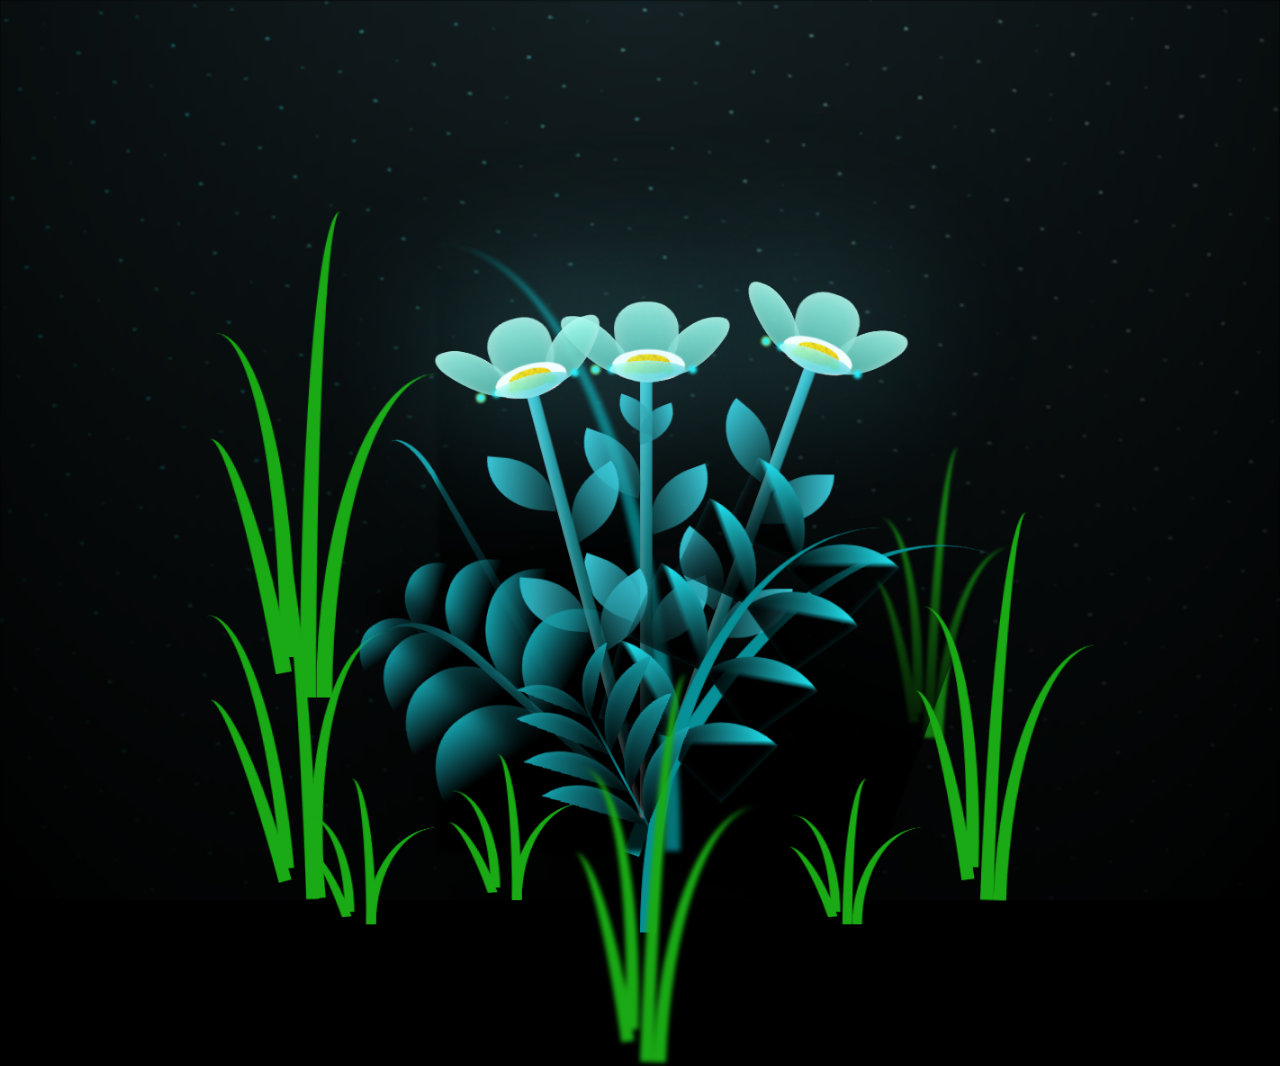
<file: FLower_real_code/sharvari.html>
<!DOCTYPE html>
<html lang="en">
<head>
    <meta charset="UTF-8">
    <meta name="viewport" content="width=device-width, initial-scale=1.0">
    <title>Document</title>
    <link rel="stylesheet" href="code.css">
</head>
<body>
    
<div class="not-loaded">
    <div class="night"></div>
    <div class="flowers">
      <div class="flower flower--1">
        <div class="flower__leafs flower__leafs--1">
          <div class="flower__leaf flower__leaf--1"></div>
          <div class="flower__leaf flower__leaf--2"></div>
          <div class="flower__leaf flower__leaf--3"></div>
          <div class="flower__leaf flower__leaf--4"></div>
          <div class="flower__white-circle"></div>
  
          <div class="flower__light flower__light--1"></div>
          <div class="flower__light flower__light--2"></div>
          <div class="flower__light flower__light--3"></div>
          <div class="flower__light flower__light--4"></div>
          <div class="flower__light flower__light--5"></div>
          <div class="flower__light flower__light--6"></div>
          <div class="flower__light flower__light--7"></div>
          <div class="flower__light flower__light--8"></div>
  
        </div>
        <div class="flower__line">
          <div class="flower__line__leaf flower__line__leaf--1"></div>
          <div class="flower__line__leaf flower__line__leaf--2"></div>
          <div class="flower__line__leaf flower__line__leaf--3"></div>
          <div class="flower__line__leaf flower__line__leaf--4"></div>
          <div class="flower__line__leaf flower__line__leaf--5"></div>
          <div class="flower__line__leaf flower__line__leaf--6"></div>
        </div>
      </div>
  
      <div class="flower flower--2">
        <div class="flower__leafs flower__leafs--2">
          <div class="flower__leaf flower__leaf--1"></div>
          <div class="flower__leaf flower__leaf--2"></div>
          <div class="flower__leaf flower__leaf--3"></div>
          <div class="flower__leaf flower__leaf--4"></div>
          <div class="flower__white-circle"></div>
  
          <div class="flower__light flower__light--1"></div>
          <div class="flower__light flower__light--2"></div>
          <div class="flower__light flower__light--3"></div>
          <div class="flower__light flower__light--4"></div>
          <div class="flower__light flower__light--5"></div>
          <div class="flower__light flower__light--6"></div>
          <div class="flower__light flower__light--7"></div>
          <div class="flower__light flower__light--8"></div>
  
        </div>
        <div class="flower__line">
          <div class="flower__line__leaf flower__line__leaf--1"></div>
          <div class="flower__line__leaf flower__line__leaf--2"></div>
          <div class="flower__line__leaf flower__line__leaf--3"></div>
          <div class="flower__line__leaf flower__line__leaf--4"></div>
        </div>
      </div>
  
      <div class="flower flower--3">
        <div class="flower__leafs flower__leafs--3">
          <div class="flower__leaf flower__leaf--1"></div>
          <div class="flower__leaf flower__leaf--2"></div>
          <div class="flower__leaf flower__leaf--3"></div>
          <div class="flower__leaf flower__leaf--4"></div>
          <div class="flower__white-circle"></div>
  
          <div class="flower__light flower__light--1"></div>
          <div class="flower__light flower__light--2"></div>
          <div class="flower__light flower__light--3"></div>
          <div class="flower__light flower__light--4"></div>
          <div class="flower__light flower__light--5"></div>
          <div class="flower__light flower__light--6"></div>
          <div class="flower__light flower__light--7"></div>
          <div class="flower__light flower__light--8"></div>
  
        </div>
        <div class="flower__line">
          <div class="flower__line__leaf flower__line__leaf--1"></div>
          <div class="flower__line__leaf flower__line__leaf--2"></div>
          <div class="flower__line__leaf flower__line__leaf--3"></div>
          <div class="flower__line__leaf flower__line__leaf--4"></div>
        </div>
      </div>
  
      <div class="grow-ans" style="--d:1.2s">
        <div class="flower__g-long">
          <div class="flower__g-long__top"></div>
          <div class="flower__g-long__bottom"></div>
        </div>
      </div>
  
      <div class="growing-grass">
        <div class="flower__grass flower__grass--1">
          <div class="flower__grass--top"></div>
          <div class="flower__grass--bottom"></div>
          <div class="flower__grass__leaf flower__grass__leaf--1"></div>
          <div class="flower__grass__leaf flower__grass__leaf--2"></div>
          <div class="flower__grass__leaf flower__grass__leaf--3"></div>
          <div class="flower__grass__leaf flower__grass__leaf--4"></div>
          <div class="flower__grass__leaf flower__grass__leaf--5"></div>
          <div class="flower__grass__leaf flower__grass__leaf--6"></div>
          <div class="flower__grass__leaf flower__grass__leaf--7"></div>
          <div class="flower__grass__leaf flower__grass__leaf--8"></div>
          <div class="flower__grass__overlay"></div>
        </div>
      </div>
  
      <div class="growing-grass">
        <div class="flower__grass flower__grass--2">
          <div class="flower__grass--top"></div>
          <div class="flower__grass--bottom"></div>
          <div class="flower__grass__leaf flower__grass__leaf--1"></div>
          <div class="flower__grass__leaf flower__grass__leaf--2"></div>
          <div class="flower__grass__leaf flower__grass__leaf--3"></div>
          <div class="flower__grass__leaf flower__grass__leaf--4"></div>
          <div class="flower__grass__leaf flower__grass__leaf--5"></div>
          <div class="flower__grass__leaf flower__grass__leaf--6"></div>
          <div class="flower__grass__leaf flower__grass__leaf--7"></div>
          <div class="flower__grass__leaf flower__grass__leaf--8"></div>
          <div class="flower__grass__overlay"></div>
        </div>
      </div>
  
      <div class="grow-ans" style="--d:2.4s">
        <div class="flower__g-right flower__g-right--1">
          <div class="leaf"></div>
        </div>
      </div>
  
      <div class="grow-ans" style="--d:2.8s">
        <div class="flower__g-right flower__g-right--2">
          <div class="leaf"></div>
        </div>
      </div>
  
      <div class="grow-ans" style="--d:2.8s">
        <div class="flower__g-front">
          <div class="flower__g-front__leaf-wrapper flower__g-front__leaf-wrapper--1">
            <div class="flower__g-front__leaf"></div>
          </div>
          <div class="flower__g-front__leaf-wrapper flower__g-front__leaf-wrapper--2">
            <div class="flower__g-front__leaf"></div>
          </div>
          <div class="flower__g-front__leaf-wrapper flower__g-front__leaf-wrapper--3">
            <div class="flower__g-front__leaf"></div>
          </div>
          <div class="flower__g-front__leaf-wrapper flower__g-front__leaf-wrapper--4">
            <div class="flower__g-front__leaf"></div>
          </div>
          <div class="flower__g-front__leaf-wrapper flower__g-front__leaf-wrapper--5">
            <div class="flower__g-front__leaf"></div>
          </div>
          <div class="flower__g-front__leaf-wrapper flower__g-front__leaf-wrapper--6">
            <div class="flower__g-front__leaf"></div>
          </div>
          <div class="flower__g-front__leaf-wrapper flower__g-front__leaf-wrapper--7">
            <div class="flower__g-front__leaf"></div>
          </div>
          <div class="flower__g-front__leaf-wrapper flower__g-front__leaf-wrapper--8">
            <div class="flower__g-front__leaf"></div>
          </div>
          <div class="flower__g-front__line"></div>
        </div>
      </div>
  
      <div class="grow-ans" style="--d:3.2s">
        <div class="flower__g-fr">
          <div class="leaf"></div>
          <div class="flower__g-fr__leaf flower__g-fr__leaf--1"></div>
          <div class="flower__g-fr__leaf flower__g-fr__leaf--2"></div>
          <div class="flower__g-fr__leaf flower__g-fr__leaf--3"></div>
          <div class="flower__g-fr__leaf flower__g-fr__leaf--4"></div>
          <div class="flower__g-fr__leaf flower__g-fr__leaf--5"></div>
          <div class="flower__g-fr__leaf flower__g-fr__leaf--6"></div>
          <div class="flower__g-fr__leaf flower__g-fr__leaf--7"></div>
          <div class="flower__g-fr__leaf flower__g-fr__leaf--8"></div>
        </div>
      </div>
  
      <div class="long-g long-g--0">
        <div class="grow-ans" style="--d:3s">
          <div class="leaf leaf--0"></div>
        </div>
        <div class="grow-ans" style="--d:2.2s">
          <div class="leaf leaf--1"></div>
        </div>
        <div class="grow-ans" style="--d:3.4s">
          <div class="leaf leaf--2"></div>
        </div>
        <div class="grow-ans" style="--d:3.6s">
          <div class="leaf leaf--3"></div>
        </div>
      </div>
  
      <div class="long-g long-g--1">
        <div class="grow-ans" style="--d:3.6s">
          <div class="leaf leaf--0"></div>
        </div>
        <div class="grow-ans" style="--d:3.8s">
          <div class="leaf leaf--1"></div>
        </div>
        <div class="grow-ans" style="--d:4s">
          <div class="leaf leaf--2"></div>
        </div>
        <div class="grow-ans" style="--d:4.2s">
          <div class="leaf leaf--3"></div>
        </div>
      </div>
  
      <div class="long-g long-g--2">
        <div class="grow-ans" style="--d:4s">
          <div class="leaf leaf--0"></div>
        </div>
        <div class="grow-ans" style="--d:4.2s">
          <div class="leaf leaf--1"></div>
        </div>
        <div class="grow-ans" style="--d:4.4s">
          <div class="leaf leaf--2"></div>
        </div>
        <div class="grow-ans" style="--d:4.6s">
          <div class="leaf leaf--3"></div>
        </div>
      </div>
  
      <div class="long-g long-g--3">
        <div class="grow-ans" style="--d:4s">
          <div class="leaf leaf--0"></div>
        </div>
        <div class="grow-ans" style="--d:4.2s">
          <div class="leaf leaf--1"></div>
        </div>
        <div class="grow-ans" style="--d:3s">
          <div class="leaf leaf--2"></div>
        </div>
        <div class="grow-ans" style="--d:3.6s">
          <div class="leaf leaf--3"></div>
        </div>
      </div>
  
      <div class="long-g long-g--4">
        <div class="grow-ans" style="--d:4s">
          <div class="leaf leaf--0"></div>
        </div>
        <div class="grow-ans" style="--d:4.2s">
          <div class="leaf leaf--1"></div>
        </div>
        <div class="grow-ans" style="--d:3s">
          <div class="leaf leaf--2"></div>
        </div>
        <div class="grow-ans" style="--d:3.6s">
          <div class="leaf leaf--3"></div>
        </div>
      </div>
  
      <div class="long-g long-g--5">
        <div class="grow-ans" style="--d:4s">
          <div class="leaf leaf--0"></div>
        </div>
        <div class="grow-ans" style="--d:4.2s">
          <div class="leaf leaf--1"></div>
        </div>
        <div class="grow-ans" style="--d:3s">
          <div class="leaf leaf--2"></div>
        </div>
        <div class="grow-ans" style="--d:3.6s">
          <div class="leaf leaf--3"></div>
        </div>
      </div>
  
      <div class="long-g long-g--6">
        <div class="grow-ans" style="--d:4.2s">
          <div class="leaf leaf--0"></div>
        </div>
        <div class="grow-ans" style="--d:4.4s">
          <div class="leaf leaf--1"></div>
        </div>
        <div class="grow-ans" style="--d:4.6s">
          <div class="leaf leaf--2"></div>
        </div>
        <div class="grow-ans" style="--d:4.8s">
          <div class="leaf leaf--3"></div>
        </div>
      </div>
  
      <div class="long-g long-g--7">
        <div class="grow-ans" style="--d:3s">
          <div class="leaf leaf--0"></div>
        </div>
        <div class="grow-ans" style="--d:3.2s">
          <div class="leaf leaf--1"></div>
        </div>
        <div class="grow-ans" style="--d:3.5s">
          <div class="leaf leaf--2"></div>
        </div>
        <div class="grow-ans" style="--d:3.6s">
          <div class="leaf leaf--3"></div>
        </div>
      </div>
    </div>
  </div>
  
</body>
<script src="mit.js"></script>
</html>
</file>
<file: FLower_real_code/code.css>
*,
*::after,
*::before {
  padding: 0;
  margin: 0;
  box-sizing: border-box;
}

:root {
  --dark-color: #000;
}

body {
  display: flex;
  align-items: flex-end;
  justify-content: center;
  min-height: 100vh;
  background-color: var(--dark-color);
  overflow: hidden;
  perspective: 1000px;
}

.night {
  position: fixed;
  left: 50%;
  top: 0;
  transform: translateX(-50%);
  width: 100%;
  height: 100%;
  filter: blur(0.1vmin);
  background-image: radial-gradient(ellipse at top, transparent 0%, var(--dark-color)), radial-gradient(ellipse at bottom, var(--dark-color), rgba(145, 233, 255, 0.2)), repeating-linear-gradient(220deg, rgb(0, 0, 0) 0px, rgb(0, 0, 0) 19px, transparent 19px, transparent 22px), repeating-linear-gradient(189deg, rgb(0, 0, 0) 0px, rgb(0, 0, 0) 19px, transparent 19px, transparent 22px), repeating-linear-gradient(148deg, rgb(0, 0, 0) 0px, rgb(0, 0, 0) 19px, transparent 19px, transparent 22px), linear-gradient(90deg, rgb(0, 255, 250), rgb(240, 240, 240));
}

.flowers {
  position: relative;
  transform: scale(0.9);
}

.flower {
  position: absolute;
  bottom: 10vmin;
  transform-origin: bottom center;
  z-index: 10;
  --fl-speed: 0.8s;
}
.flower--1 {
  animation: moving-flower-1 4s linear infinite;
}
.flower--1 .flower_line {
  height: 70vmin;
  animation-delay: 0.3s;
}
.flower--1 .flower_line__leaf--1 {
  animation: blooming-leaf-right var(--fl-speed) 1.6s backwards;
}
.flower--1 .flower_line__leaf--2 {
  animation: blooming-leaf-right var(--fl-speed) 1.4s backwards;
}
.flower--1 .flower_line__leaf--3 {
  animation: blooming-leaf-left var(--fl-speed) 1.2s backwards;
}
.flower--1 .flower_line__leaf--4 {
  animation: blooming-leaf-left var(--fl-speed) 1s backwards;
}
.flower--1 .flower_line__leaf--5 {
  animation: blooming-leaf-right var(--fl-speed) 1.8s backwards;
}
.flower--1 .flower_line__leaf--6 {
  animation: blooming-leaf-left var(--fl-speed) 2s backwards;
}
.flower--2 {
  left: 50%;
  transform: rotate(20deg);
  animation: moving-flower-2 4s linear infinite;
}
.flower--2 .flower__line {
  height: 60vmin;
  animation-delay: 0.6s;
}
.flower--2 .flower__line__leaf--1 {
  animation: blooming-leaf-right var(--fl-speed) 1.9s backwards;
}
.flower--2 .flower__line__leaf--2 {
  animation: blooming-leaf-right var(--fl-speed) 1.7s backwards;
}
.flower--2 .flower__line__leaf--3 {
  animation: blooming-leaf-left var(--fl-speed) 1.5s backwards;
}
.flower--2 .flower__line__leaf--4 {
  animation: blooming-leaf-left var(--fl-speed) 1.3s backwards;
}
.flower--3 {
  left: 50%;
  transform: rotate(-15deg);
  animation: moving-flower-3 4s linear infinite;
}
.flower--3 .flower__line {
  animation-delay: 0.9s;
}
.flower--3 .flower__line__leaf--1 {
  animation: blooming-leaf-right var(--fl-speed) 2.5s backwards;
}
.flower--3 .flower__line__leaf--2 {
  animation: blooming-leaf-right var(--fl-speed) 2.3s backwards;
}
.flower--3 .flower__line__leaf--3 {
  animation: blooming-leaf-left var(--fl-speed) 2.1s backwards;
}
.flower--3 .flower__line__leaf--4 {
  animation: blooming-leaf-left var(--fl-speed) 1.9s backwards;
}
.flower__leafs {
  position: relative;
  animation: blooming-flower 2s backwards;
}
.flower__leafs--1 {
  animation-delay: 1.1s;
}
.flower__leafs--2 {
  animation-delay: 1.4s;
}
.flower__leafs--3 {
  animation-delay: 1.7s;
}
.flower__leafs::after {
  content: "";
  position: absolute;
  left: 0;
  top: 0;
  transform: translate(-50%, -100%);
  width: 8vmin;
  height: 8vmin;
  background-color: #6bf0ff;
  filter: blur(10vmin);
}
.flower__leaf {
  position: absolute;
  bottom: 0;
  left: 50%;
  width: 8vmin;
  height: 11vmin;
  border-radius: 51% 49% 47% 53%/44% 45% 55% 69%;
  background-color: #a7ffee;
  background-image: linear-gradient(to top, #54b8aa, #a7ffee);
  transform-origin: bottom center;
  opacity: 0.9;
  box-shadow: inset 0 0 2vmin rgba(255, 255, 255, 0.5);
}
.flower__leaf--1 {
  transform: translate(-10%, 1%) rotateY(40deg) rotateX(-50deg);
}
.flower__leaf--2 {
  transform: translate(-50%, -4%) rotateX(40deg);
}
.flower__leaf--3 {
  transform: translate(-90%, 0%) rotateY(45deg) rotateX(50deg);
}
.flower__leaf--4 {
  width: 8vmin;
  height: 8vmin;
  transform-origin: bottom left;
  border-radius: 4vmin 10vmin 4vmin 4vmin;
  transform: translate(0%, 18%) rotateX(70deg) rotate(-43deg);
  background-image: linear-gradient(to top, #39c6d6, #a7ffee);
  z-index: 1;
  opacity: 0.8;
}
.flower__white-circle {
  position: absolute;
  left: -3.5vmin;
  top: -3vmin;
  width: 9vmin;
  height: 4vmin;
  border-radius: 50%;
  background-color: #fff;
}
.flower__white-circle::after {
  content: "";
  position: absolute;
  left: 50%;
  top: 45%;
  transform: translate(-50%, -50%);
  width: 60%;
  height: 60%;
  border-radius: inherit;
  background-image: repeating-linear-gradient(135deg, rgba(0, 0, 0, 0.03) 0px, rgba(0, 0, 0, 0.03) 1px, transparent 1px, transparent 12px), repeating-linear-gradient(45deg, rgba(0, 0, 0, 0.03) 0px, rgba(0, 0, 0, 0.03) 1px, transparent 1px, transparent 12px), repeating-linear-gradient(67.5deg, rgba(0, 0, 0, 0.03) 0px, rgba(0, 0, 0, 0.03) 1px, transparent 1px, transparent 12px), repeating-linear-gradient(135deg, rgba(0, 0, 0, 0.03) 0px, rgba(0, 0, 0, 0.03) 1px, transparent 1px, transparent 12px), repeating-linear-gradient(45deg, rgba(0, 0, 0, 0.03) 0px, rgba(0, 0, 0, 0.03) 1px, transparent 1px, transparent 12px), repeating-linear-gradient(112.5deg, rgba(0, 0, 0, 0.03) 0px, rgba(0, 0, 0, 0.03) 1px, transparent 1px, transparent 12px), repeating-linear-gradient(112.5deg, rgba(0, 0, 0, 0.03) 0px, rgba(0, 0, 0, 0.03) 1px, transparent 1px, transparent 12px), repeating-linear-gradient(45deg, rgba(0, 0, 0, 0.03) 0px, rgba(0, 0, 0, 0.03) 1px, transparent 1px, transparent 12px), repeating-linear-gradient(22.5deg, rgba(0, 0, 0, 0.03) 0px, rgba(0, 0, 0, 0.03) 1px, transparent 1px, transparent 12px), repeating-linear-gradient(45deg, rgba(0, 0, 0, 0.03) 0px, rgba(0, 0, 0, 0.03) 1px, transparent 1px, transparent 12px), repeating-linear-gradient(22.5deg, rgba(0, 0, 0, 0.03) 0px, rgba(0, 0, 0, 0.03) 1px, transparent 1px, transparent 12px), repeating-linear-gradient(135deg, rgba(0, 0, 0, 0.03) 0px, rgba(0, 0, 0, 0.03) 1px, transparent 1px, transparent 12px), repeating-linear-gradient(157.5deg, rgba(0, 0, 0, 0.03) 0px, rgba(0, 0, 0, 0.03) 1px, transparent 1px, transparent 12px), repeating-linear-gradient(67.5deg, rgba(0, 0, 0, 0.03) 0px, rgba(0, 0, 0, 0.03) 1px, transparent 1px, transparent 12px), repeating-linear-gradient(67.5deg, rgba(0, 0, 0, 0.03) 0px, rgba(0, 0, 0, 0.03) 1px, transparent 1px, transparent 12px), linear-gradient(90deg, rgb(255, 235, 18), rgb(255, 206, 0));
}
.flower__line {
  height: 55vmin;
  width: 1.5vmin;
  background-image: linear-gradient(to left, rgba(0, 0, 0, 0.2), transparent, rgba(255, 255, 255, 0.2)), linear-gradient(to top, transparent 10%, #14757a, #39c6d6);
  box-shadow: inset 0 0 2px rgba(0, 0, 0, 0.5);
  animation: grow-flower-tree 4s backwards;
}
.flower__line__leaf {
  --w: 7vmin;
  --h: calc(var(--w) + 2vmin);
  position: absolute;
  top: 20%;
  left: 90%;
  width: var(--w);
  height: var(--h);
  border-top-right-radius: var(--h);
  border-bottom-left-radius: var(--h);
  background-image: linear-gradient(to top, rgba(20, 117, 122, 0.4), #39c6d6);
}
.flower__line__leaf--1 {
  transform: rotate(70deg) rotateY(30deg);
}
.flower__line__leaf--2 {
  top: 45%;
  transform: rotate(70deg) rotateY(30deg);
}
.flower__line__leaf--3, .flower__line__leaf--4, .flower__line__leaf--6 {
  border-top-right-radius: 0;
  border-bottom-left-radius: 0;
  border-top-left-radius: var(--h);
  border-bottom-right-radius: var(--h);
  left: -460%;
  top: 12%;
  transform: rotate(-70deg) rotateY(30deg);
}
.flower__line__leaf--4 {
  top: 40%;
}
.flower__line__leaf--5 {
  top: 0;
  transform-origin: left;
  transform: rotate(70deg) rotateY(30deg) scale(0.6);
}
.flower__line__leaf--6 {
  top: -2%;
  left: -450%;
  transform-origin: right;
  transform: rotate(-70deg) rotateY(30deg) scale(0.6);
}
.flower__light {
  position: absolute;
  bottom: 0vmin;
  width: 1vmin;
  height: 1vmin;
  background-color: rgb(255, 251, 0);
  border-radius: 50%;
  filter: blur(0.2vmin);
  animation: light-ans 4s linear infinite backwards;
}
.flower__light:nth-child(odd) {
  background-color: #23f0ff;
}
.flower__light--1 {
  left: -2vmin;
  animation-delay: 1s;
}
.flower__light--2 {
  left: 3vmin;
  animation-delay: 0.5s;
}
.flower__light--3 {
  left: -6vmin;
  animation-delay: 0.3s;
}
.flower__light--4 {
  left: 6vmin;
  animation-delay: 0.9s;
}
.flower__light--5 {
  left: -1vmin;
  animation-delay: 1.5s;
}
.flower__light--6 {
  left: -4vmin;
  animation-delay: 3s;
}
.flower__light--7 {
  left: 3vmin;
  animation-delay: 2s;
}
.flower__light--8 {
  left: -6vmin;
  animation-delay: 3.5s;
}
.flower__grass {
  --c: #159faa;
  --line-w: 1.5vmin;
  position: absolute;
  bottom: 12vmin;
  left: -7vmin;
  display: flex;
  flex-direction: column;
  align-items: flex-end;
  z-index: 20;
  transform-origin: bottom center;
  transform: rotate(-48deg) rotateY(40deg);
}
.flower__grass--1 {
  animation: moving-grass 2s linear infinite;
}
.flower__grass--2 {
  left: 2vmin;
  bottom: 10vmin;
  transform: scale(0.5) rotate(75deg) rotateX(10deg) rotateY(-200deg);
  opacity: 0.8;
  z-index: 0;
  animation: moving-grass--2 1.5s linear infinite;
}
.flower__grass--top {
  width: 7vmin;
  height: 10vmin;
  border-top-right-radius: 100%;
  border-right: var(--line-w) solid var(--c);
  transform-origin: bottom center;
  transform: rotate(-2deg);
}
.flower__grass--bottom {
  margin-top: -2px;
  width: var(--line-w);
  height: 25vmin;
  background-image: linear-gradient(to top, transparent, var(--c));
}
.flower__grass__leaf {
  --size: 10vmin;
  position: absolute;
  width: calc(var(--size) * 2.1);
  height: var(--size);
  border-top-left-radius: var(--size);
  border-top-right-radius: var(--size);
  background-image: linear-gradient(to top, transparent, transparent 30%, var(--c));
  z-index: 100;
}
.flower__grass__leaf--1 {
  top: -6%;
  left: 30%;
  --size: 6vmin;
  transform: rotate(-20deg);
  animation: growing-grass-ans--1 2s 2.6s backwards;
}
@keyframes growing-grass-ans--1 {
  0% {
    transform-origin: bottom left;
    transform: rotate(-20deg) scale(0);
  }
}
.flower__grass__leaf--2 {
  top: -5%;
  left: -110%;
  --size: 6vmin;
  transform: rotate(10deg);
  animation: growing-grass-ans--2 2s 2.4s linear backwards;
}
@keyframes growing-grass-ans--2 {
  0% {
    transform-origin: bottom right;
    transform: rotate(10deg) scale(0);
  }
}
.flower__grass__leaf--3 {
  top: 5%;
  left: 60%;
  --size: 8vmin;
  transform: rotate(-18deg) rotateX(-20deg);
  animation: growing-grass-ans--3 2s 2.2s linear backwards;
}
@keyframes growing-grass-ans--3 {
  0% {
    transform-origin: bottom left;
    transform: rotate(-18deg) rotateX(-20deg) scale(0);
  }
}
.flower__grass__leaf--4 {
  top: 6%;
  left: -135%;
  --size: 8vmin;
  transform: rotate(2deg);
  animation: growing-grass-ans--4 2s 2s linear backwards;
}
@keyframes growing-grass-ans--4 {
  0% {
    transform-origin: bottom right;
    transform: rotate(2deg) scale(0);
  }
}
.flower__grass__leaf--5 {
  top: 20%;
  left: 60%;
  --size: 10vmin;
  transform: rotate(-24deg) rotateX(-20deg);
  animation: growing-grass-ans--5 2s 1.8s linear backwards;
}
@keyframes growing-grass-ans--5 {
  0% {
    transform-origin: bottom left;
    transform: rotate(-24deg) rotateX(-20deg) scale(0);
  }
}
.flower__grass__leaf--6 {
  top: 22%;
  left: -180%;
  --size: 10vmin;
  transform: rotate(10deg);
  animation: growing-grass-ans--6 2s 1.6s linear backwards;
}
@keyframes growing-grass-ans--6 {
  0% {
    transform-origin: bottom right;
    transform: rotate(10deg) scale(0);
  }
}
.flower__grass__leaf--7 {
  top: 39%;
  left: 70%;
  --size: 10vmin;
  transform: rotate(-10deg);
  animation: growing-grass-ans--7 2s 1.4s linear backwards;
}
@keyframes growing-grass-ans--7 {
  0% {
    transform-origin: bottom left;
    transform: rotate(-10deg) scale(0);
  }
}
.flower__grass__leaf--8 {
  top: 40%;
  left: -215%;
  --size: 11vmin;
  transform: rotate(10deg);
  animation: growing-grass-ans--8 2s 1.2s linear backwards;
}
@keyframes growing-grass-ans--8 {
  0% {
    transform-origin: bottom right;
    transform: rotate(10deg) scale(0);
  }
}
.flower__grass__overlay {
  position: absolute;
  top: -10%;
  right: 0%;
  width: 100%;
  height: 100%;
  background-color: rgba(0, 0, 0, 0.6);
  filter: blur(1.5vmin);
  z-index: 100;
}
.flower__g-long {
  --w: 2vmin;
  --h: 6vmin;
  --c: #159faa;
  position: absolute;
  bottom: 10vmin;
  left: -3vmin;
  transform-origin: bottom center;
  transform: rotate(-30deg) rotateY(-20deg);
  display: flex;
  flex-direction: column;
  align-items: flex-end;
  animation: flower-g-long-ans 3s linear infinite;
}
@keyframes flower-g-long-ans {
  0%, 100% {
    transform: rotate(-30deg) rotateY(-20deg);
  }
  50% {
    transform: rotate(-32deg) rotateY(-20deg);
  }
}
.flower__g-long__top {
  top: calc(var(--h) * -1);
  width: calc(var(--w) + 1vmin);
  height: var(--h);
  border-top-right-radius: 100%;
  border-right: 0.7vmin solid var(--c);
  transform: translate(-0.7vmin, 1vmin);
}
.flower__g-long__bottom {
  width: var(--w);
  height: 50vmin;
  transform-origin: bottom center;
  background-image: linear-gradient(to top, transparent 30%, var(--c));
  box-shadow: inset 0 0 2px rgba(0, 0, 0, 0.5);
  clip-path: polygon(35% 0, 65% 1%, 100% 100%, 0% 100%);
}
.flower__g-right {
  position: absolute;
  bottom: 6vmin;
  left: -2vmin;
  transform-origin: bottom left;
  transform: rotate(20deg);
}
.flower__g-right .leaf {
  width: 30vmin;
  height: 50vmin;
  border-top-left-radius: 100%;
  border-left: 2vmin solid #079097;
  background-image: linear-gradient(to bottom, transparent, var(--dark-color) 60%);
  --webkit-mask-image: linear-gradient(to top, transparent 30%, #079097 60%);
}
.flower__g-right--1 {
  animation: flower-g-right-ans 2.5s linear infinite;
}
.flower__g-right--2 {
  left: 5vmin;
  transform: rotateY(-180deg);
  animation: flower-g-right-ans--2 3s linear infinite;
}
.flower__g-right--2 .leaf {
  height: 75vmin;
  filter: blur(0.3vmin);
  opacity: 0.8;
}
@keyframes flower-g-right-ans {
  0%, 100% {
    transform: rotate(20deg);
  }
  50% {
    transform: rotate(24deg) rotateX(-20deg);
  }
}
@keyframes flower-g-right-ans--2 {
  0%, 100% {
    transform: rotateY(-180deg) rotate(0deg) rotateX(-20deg);
  }
  50% {
    transform: rotateY(-180deg) rotate(6deg) rotateX(-20deg);
  }
}
.flower__g-front {
  position: absolute;
  bottom: 6vmin;
  left: 2.5vmin;
  z-index: 100;
  transform-origin: bottom center;
  transform: rotate(-28deg) rotateY(30deg) scale(1.04);
  animation: flower__g-front-ans 2s linear infinite;
}
@keyframes flower__g-front-ans {
  0%, 100% {
    transform: rotate(-28deg) rotateY(30deg) scale(1.04);
  }
  50% {
    transform: rotate(-35deg) rotateY(40deg) scale(1.04);
  }
}
.flower__g-front__line {
  width: 0.3vmin;
  height: 20vmin;
  background-image: linear-gradient(to top, transparent, #079097, transparent 100%);
  position: relative;
}
.flower__g-front__leaf-wrapper {
  position: absolute;
  top: 0;
  left: 0;
  transform-origin: bottom left;
  transform: rotate(10deg);
}
.flower__g-front__leaf-wrapper:nth-child(even) {
  left: 0vmin;
  transform: rotateY(-180deg) rotate(5deg);
  animation: flower__g-front__leaf-left-ans 1s ease-in backwards;
}
.flower__g-front__leaf-wrapper:nth-child(odd) {
  animation: flower__g-front__leaf-ans 1s ease-in backwards;
}
.flower__g-front__leaf-wrapper--1 {
  top: -8vmin;
  transform: scale(0.7);
  animation: flower__g-front__leaf-ans 1s 5.5s ease-in backwards !important;
}
.flower__g-front__leaf-wrapper--2 {
  top: -8vmin;
  transform: rotateY(-180deg) scale(0.7) !important;
  animation: flower__g-front__leaf-left-ans-2 1s 4.6s ease-in backwards !important;
}
.flower__g-front__leaf-wrapper--3 {
  top: -3vmin;
  animation: flower__g-front__leaf-ans 1s 4.6s ease-in backwards;
}
.flower__g-front__leaf-wrapper--4 {
  top: -3vmin;
  transform: rotateY(-180deg) scale(0.9) !important;
  animation: flower__g-front__leaf-left-ans-2 1s 4.6s ease-in backwards !important;
}
@keyframes flower__g-front__leaf-left-ans-2 {
  0% {
    transform: rotateY(-180deg) scale(0);
  }
}
.flower__g-front__leaf-wrapper--5, .flower__g-front__leaf-wrapper--6 {
  top: 2vmin;
}
.flower__g-front__leaf-wrapper--7, .flower__g-front__leaf-wrapper--8 {
  top: 6.5vmin;
}
.flower__g-front__leaf-wrapper--2 {
  animation-delay: 5.2s !important;
}
.flower__g-front__leaf-wrapper--3 {
  animation-delay: 4.9s !important;
}
.flower__g-front__leaf-wrapper--5 {
  animation-delay: 4.3s !important;
}
.flower__g-front__leaf-wrapper--6 {
  animation-delay: 4.1s !important;
}
.flower__g-front__leaf-wrapper--7 {
  animation-delay: 3.8s !important;
}
.flower__g-front__leaf-wrapper--8 {
  animation-delay: 3.5s !important;
}
@keyframes flower__g-front__leaf-ans {
  0% {
    transform: rotate(10deg) scale(0);
  }
}
@keyframes flower__g-front__leaf-left-ans {
  0% {
    transform: rotateY(-180deg) rotate(5deg) scale(0);
  }
}
.flower__g-front__leaf {
  width: 10vmin;
  height: 10vmin;
  border-radius: 100% 0% 0% 100%/100% 100% 0% 0%;
  box-shadow: inset 0 2px 1vmin hsla(184deg, 97%, 58%, 0.2);
  background-image: linear-gradient(to bottom left, transparent, var(--dark-color)), linear-gradient(to bottom right, #159faa 50%, transparent 50%, transparent);
  -webkit-mask-image: linear-gradient(to bottom right, #159faa 50%, transparent 50%, transparent);
  mask-image: linear-gradient(to bottom right, #159faa 50%, transparent 50%, transparent);
}
.flower__g-fr {
  position: absolute;
  bottom: -4vmin;
  left: vmin;
  transform-origin: bottom left;
  z-index: 10;
  animation: flower__g-fr-ans 2s linear infinite;
}
@keyframes flower__g-fr-ans {
  0%, 100% {
    transform: rotate(2deg);
  }
  50% {
    transform: rotate(4deg);
  }
}
.flower__g-fr .leaf {
  width: 30vmin;
  height: 50vmin;
  border-top-left-radius: 100%;
  border-left: 2vmin solid #079097;
  --webkit-mask-image: linear-gradient(to top, transparent 25%, #079097 50%);
  position: relative;
  z-index: 1;
}
.flower__g-fr__leaf {
  position: absolute;
  top: 0;
  left: 0;
  width: 10vmin;
  height: 10vmin;
  border-radius: 100% 0% 0% 100%/100% 100% 0% 0%;
  box-shadow: inset 0 2px 1vmin hsla(184deg, 97%, 58%, 0.2);
  background-image: linear-gradient(to bottom left, transparent, var(--dark-color) 98%), linear-gradient(to bottom right, #23f0ff 45%, transparent 50%, transparent);
  --webkit-mask-image: linear-gradient(
    135deg,
    #159faa 40%,
    transparent 50%,
    transparent
  );
}
.flower__g-fr__leaf--1 {
  left: 20vmin;
  transform: rotate(45deg);
  animation: flower__g-fr-leaft-ans-1 0.5s 5.2s linear backwards;
}
@keyframes flower__g-fr-leaft-ans-1 {
  0% {
    transform-origin: left;
    transform: rotate(45deg) scale(0);
  }
}
.flower__g-fr__leaf--2 {
  left: 12vmin;
  top: -7vmin;
  transform: rotate(25deg) rotateY(-180deg);
  animation: flower__g-fr-leaft-ans-6 0.5s 5s linear backwards;
}
.flower__g-fr__leaf--3 {
  left: 15vmin;
  top: 6vmin;
  transform: rotate(55deg);
  animation: flower__g-fr-leaft-ans-5 0.5s 4.8s linear backwards;
}
.flower__g-fr__leaf--4 {
  left: 6vmin;
  top: -2vmin;
  transform: rotate(25deg) rotateY(-180deg);
  animation: flower__g-fr-leaft-ans-6 0.5s 4.6s linear backwards;
}
.flower__g-fr__leaf--5 {
  left: 10vmin;
  top: 14vmin;
  transform: rotate(55deg);
  animation: flower__g-fr-leaft-ans-5 0.5s 4.4s linear backwards;
}
@keyframes flower__g-fr-leaft-ans-5 {
  0% {
    transform-origin: left;
    transform: rotate(55deg) scale(0);
  }
}
.flower__g-fr__leaf--6 {
  left: 0vmin;
  top: 6vmin;
  transform: rotate(25deg) rotateY(-180deg);
  animation: flower__g-fr-leaft-ans-6 0.5s 4.2s linear backwards;
}
@keyframes flower__g-fr-leaft-ans-6 {
  0% {
    transform-origin: right;
    transform: rotate(25deg) rotateY(-180deg) scale(0);
  }
}
.flower__g-fr__leaf--7 {
  left: 5vmin;
  top: 22vmin;
  transform: rotate(45deg);
  animation: flower__g-fr-leaft-ans-7 0.5s 4s linear backwards;
}
@keyframes flower__g-fr-leaft-ans-7 {
  0% {
    transform-origin: left;
    transform: rotate(45deg) scale(0);
  }
}
.flower__g-fr__leaf--8 {
  left: -4vmin;
  top: 15vmin;
  transform: rotate(15deg) rotateY(-180deg);
  animation: flower__g-fr-leaft-ans-8 0.5s 3.8s linear backwards;
}
@keyframes flower__g-fr-leaft-ans-8 {
  0% {
    transform-origin: right;
    transform: rotate(15deg) rotateY(-180deg) scale(0);
  }
}

.long-g {
  position: absolute;
  bottom: 25vmin;
  left: -42vmin;
  transform-origin: bottom left;
}
.long-g--1 {
  bottom: 0vmin;
  transform: scale(0.8) rotate(-5deg);
}
.long-g--1 .leaf {
  --webkit-mask-image: linear-gradient(
    to top,
    transparent 40%,
    #079097 80%
  ) !important;
}
.long-g--1 .leaf--1 {
  --w: 5vmin;
  --h: 60vmin;
  left: -2vmin;
  transform: rotate(3deg) rotateY(-180deg);
}
.long-g--2, .long-g--3 {
  bottom: -3vmin;
  left: -35vmin;
  transform-origin: center;
  transform: scale(0.6) rotateX(60deg);
}
.long-g--2 .leaf, .long-g--3 .leaf {
  --webkit-mask-image: linear-gradient(
    to top,
    transparent 50%,
    #079097 80%
  ) !important;
}
.long-g--2 .leaf--1, .long-g--3 .leaf--1 {
  left: -1vmin;
  transform: rotateY(-180deg);
}
.long-g--3 {
  left: -17vmin;
  bottom: 0vmin;
}
.long-g--3 .leaf {
  --webkit-mask-image: linear-gradient(
    to top,
    transparent 40%,
    #079097 80%
  ) !important;
}
.long-g--4 {
  left: 25vmin;
  bottom: -3vmin;
  transform-origin: center;
  transform: scale(0.6) rotateX(60deg);
}
.long-g--4 .leaf {
  --webkit-mask-image: linear-gradient(
    to top,
    transparent 50%,
    #079097 80%
  ) !important;
}
.long-g--5 {
  left: 42vmin;
  bottom: 0vmin;
  transform: scale(0.8) rotate(2deg);
}
.long-g--6 {
  left: 0vmin;
  bottom: -20vmin;
  z-index: 100;
  filter: blur(0.3vmin);
  transform: scale(0.8) rotate(2deg);
}
.long-g--7 {
  left: 35vmin;
  bottom: 20vmin;
  z-index: -1;
  filter: blur(0.3vmin);
  transform: scale(0.6) rotate(2deg);
  opacity: 0.7;
}
.long-g .leaf {
  --w: 15vmin;
  --h: 40vmin;
  --c: #1aaa15;
  position: absolute;
  bottom: 0;
  width: var(--w);
  height: var(--h);
  border-top-left-radius: 100%;
  border-left: 2vmin solid var(--c);
  --webkit-mask-image: linear-gradient(
    to top,
    transparent 20%,
    var(--dark-color)
  );
  transform-origin: bottom center;
}
.long-g .leaf--0 {
  left: 2vmin;
  animation: leaf-ans-1 4s linear infinite;
}
.long-g .leaf--1 {
  --w: 5vmin;
  --h: 60vmin;
  animation: leaf-ans-1 4s linear infinite;
}
.long-g .leaf--2 {
  --w: 10vmin;
  --h: 40vmin;
  left: -0.5vmin;
  bottom: 5vmin;
  transform-origin: bottom left;
  transform: rotateY(-180deg);
  animation: leaf-ans-2 3s linear infinite;
}
.long-g .leaf--3 {
  --w: 5vmin;
  --h: 30vmin;
  left: -1vmin;
  bottom: 3.2vmin;
  transform-origin: bottom left;
  transform: rotate(-10deg) rotateY(-180deg);
  animation: leaf-ans-3 3s linear infinite;
}

@keyframes leaf-ans-1 {
  0%, 100% {
    transform: rotate(-5deg) scale(1);
  }
  50% {
    transform: rotate(5deg) scale(1.1);
  }
}
@keyframes leaf-ans-2 {
  0%, 100% {
    transform: rotateY(-180deg) rotate(5deg);
  }
  50% {
    transform: rotateY(-180deg) rotate(0deg) scale(1.1);
  }
}
@keyframes leaf-ans-3 {
  0%, 100% {
    transform: rotate(-10deg) rotateY(-180deg);
  }
  50% {
    transform: rotate(-20deg) rotateY(-180deg);
  }
}
.grow-ans {
  animation: grow-ans 2s var(--d) backwards;
}

@keyframes grow-ans {
  0% {
    transform: scale(0);
    opacity: 0;
  }
}
@keyframes light-ans {
  0% {
    opacity: 0;
    transform: translateY(0vmin);
  }
  25% {
    opacity: 1;
    transform: translateY(-5vmin) translateX(-2vmin);
  }
  50% {
    opacity: 1;
    transform: translateY(-15vmin) translateX(2vmin);
    filter: blur(0.2vmin);
  }
  75% {
    transform: translateY(-20vmin) translateX(-2vmin);
    filter: blur(0.2vmin);
  }
  100% {
    transform: translateY(-30vmin);
    opacity: 0;
    filter: blur(1vmin);
  }
}
@keyframes moving-flower-1 {
  0%, 100% {
    transform: rotate(2deg);
  }
  50% {
    transform: rotate(-2deg);
  }
}
@keyframes moving-flower-2 {
  0%, 100% {
    transform: rotate(18deg);
  }
  50% {
    transform: rotate(14deg);
  }
}
@keyframes moving-flower-3 {
  0%, 100% {
    transform: rotate(-18deg);
  }
  50% {
    transform: rotate(-20deg) rotateY(-10deg);
  }
}
@keyframes blooming-leaf-right {
  0% {
    transform-origin: left;
    transform: rotate(70deg) rotateY(30deg) scale(0);
  }
}
@keyframes blooming-leaf-left {
  0% {
    transform-origin: right;
    transform: rotate(-70deg) rotateY(30deg) scale(0);
  }
}
@keyframes grow-flower-tree {
  0% {
    height: 0;
    border-radius: 1vmin;
  }
}
@keyframes blooming-flower {
  0% {
    transform: scale(0);
  }
}
@keyframes moving-grass {
  0%, 100% {
    transform: rotate(-48deg) rotateY(40deg);
  }
  50% {
    transform: rotate(-50deg) rotateY(40deg);
  }
}
@keyframes moving-grass--2 {
  0%, 100% {
    transform: scale(0.5) rotate(75deg) rotateX(10deg) rotateY(-200deg);
  }
  50% {
    transform: scale(0.5) rotate(79deg) rotateX(10deg) rotateY(-200deg);
  }
}
.growing-grass {
  animation: growing-grass-ans 1s 2s backwards;
}

@keyframes growing-grass-ans {
  0% {
    transform: scale(0);
  }
}
.not-loaded * {
  animation-play-state: paused !important;
}
</file>
